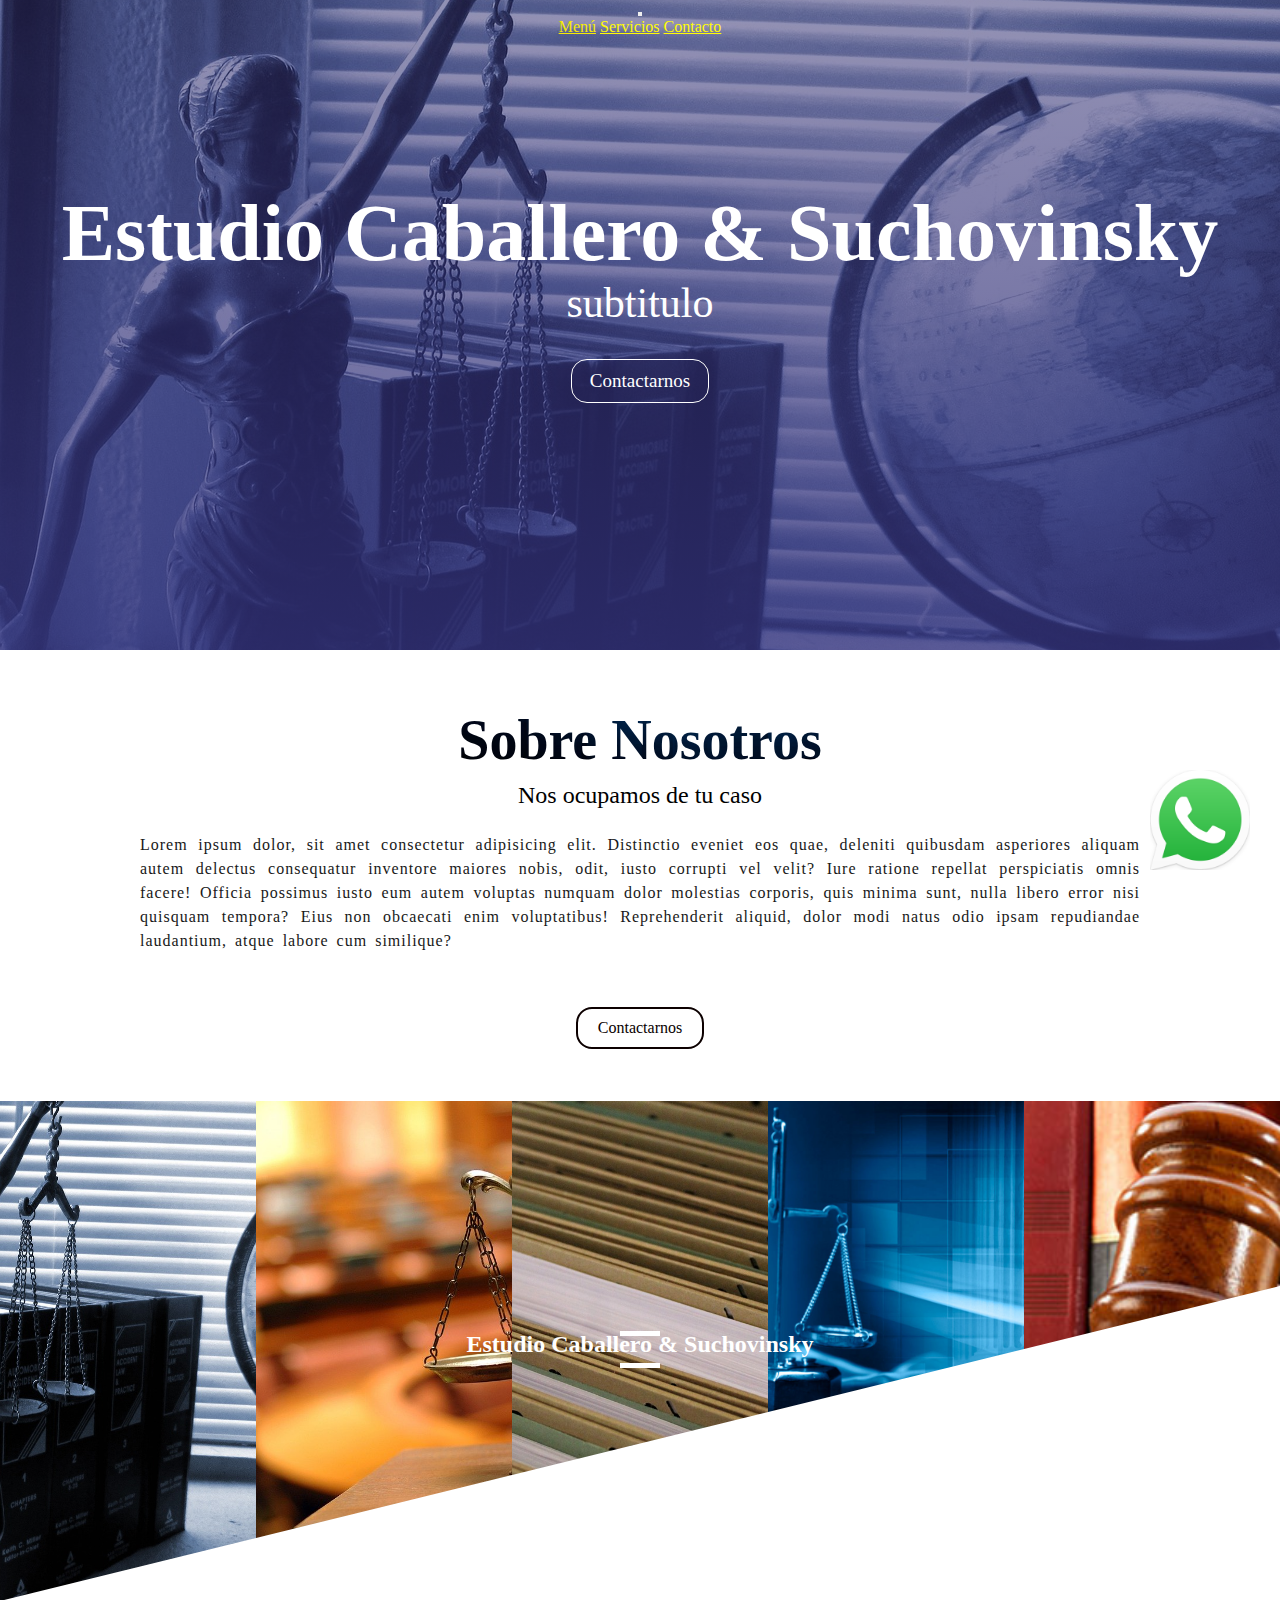
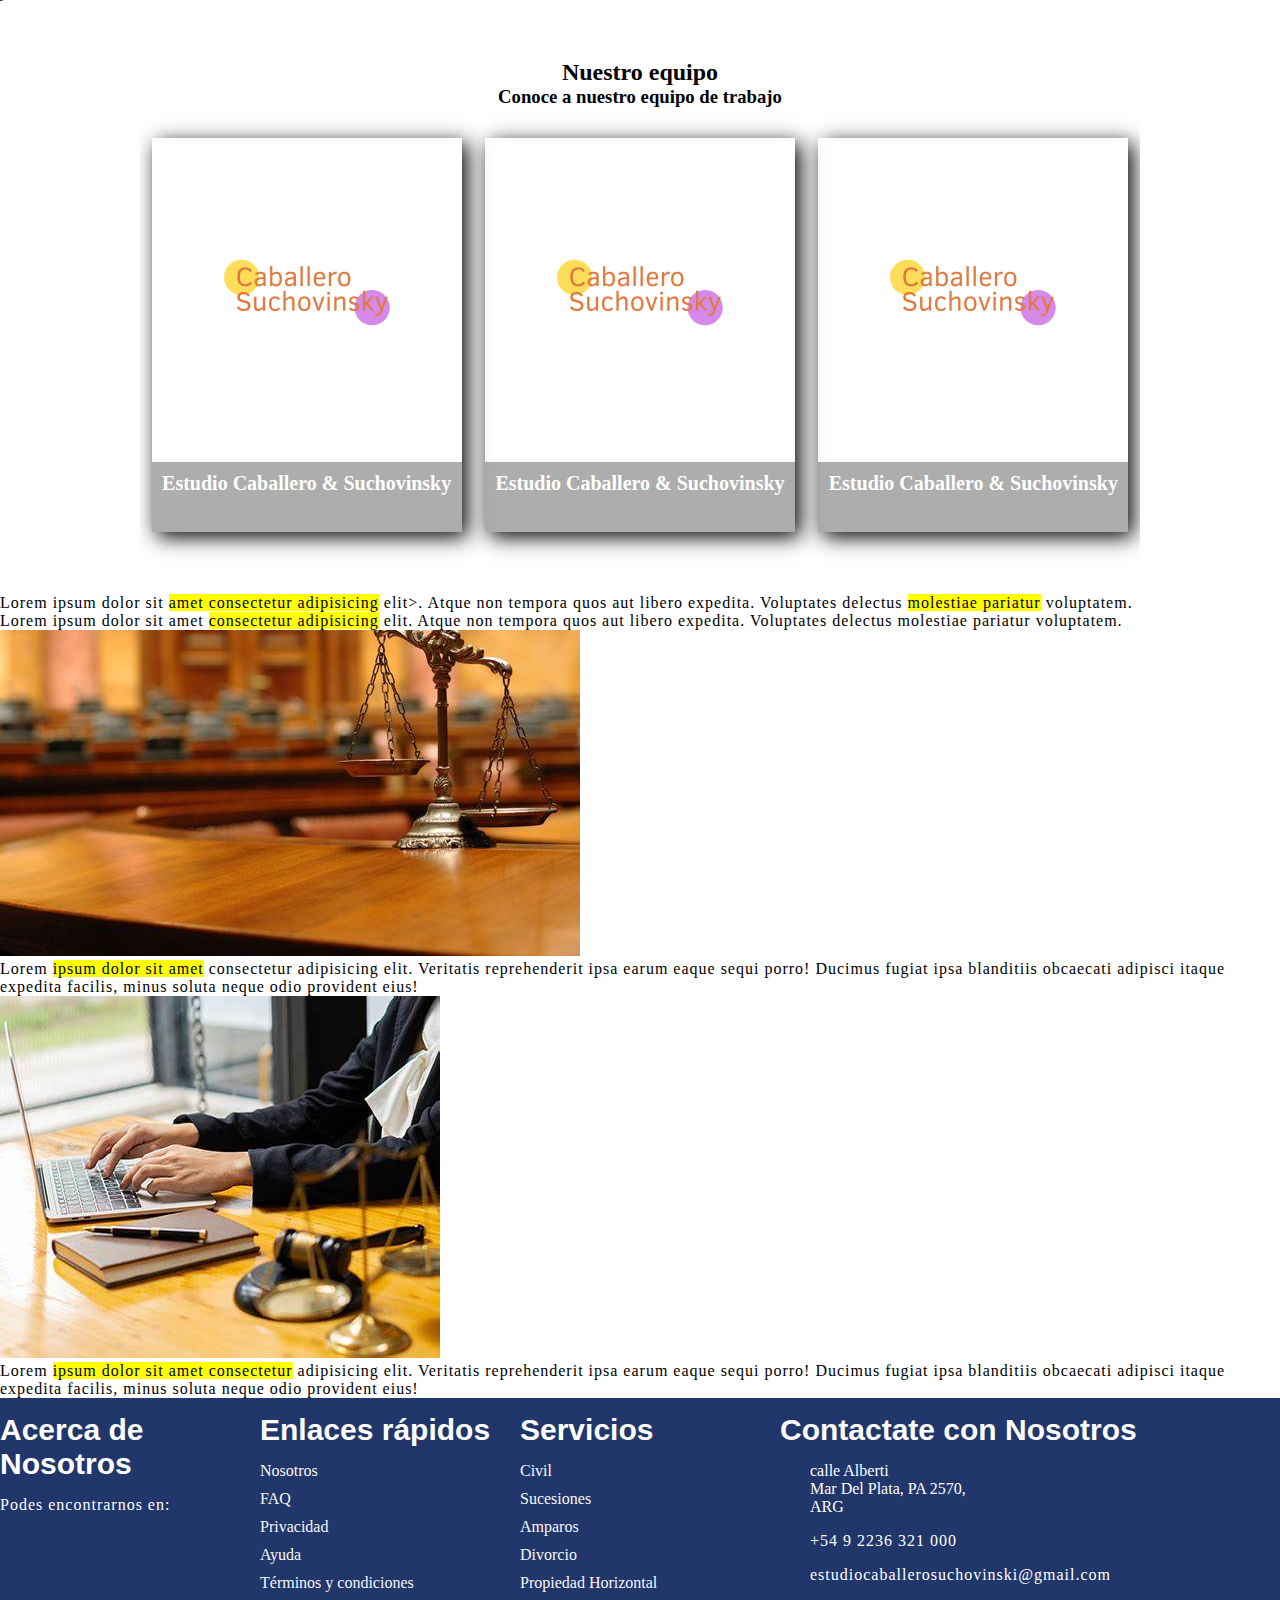
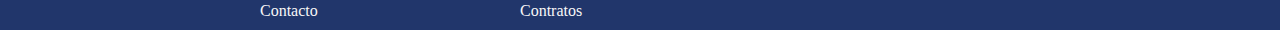
<file: index.html>
<!DOCTYPE html>
<html lang="en">

<head>
  <meta charset="UTF-8">
  <meta name="viewport" content="width=device-width, initial-scale=1.0">
  <meta http-equiv="X-UA-Compatible" content="ie=edge">
  <link rel="preconnect" href="https://fonts.googleapis.com">
  <link rel="preconnect" href="https://fonts.gstatic.com" crossorigin>
  <link href="https://fonts.googleapis.com/css2?family=Open+Sans:ital,wght@0,300..800;1,300..800&display=swap"
    rel="stylesheet">
  <title>Estudio Caballero & Suchovinsky</title>
  <link href="https://cdn.jsdelivr.net/npm/bootstrap@5.2.3/dist/css/bootstrap.min.css" rel="stylesheet"
    integrity="sha384-rbsA2VBKQhggwzxH7pPCaAqO46MgnOM80zW1RWuH61DGLwZJEdK2Kadq2F9CUG65" crossorigin="anonymous">
  <link rel="stylesheet" href="https://cdn.jsdelivr.net/npm/bootstrap-icons@1.11.1/font/bootstrap-icons.css"
    integrity="sha384-4LISF5TTJX/fLmGSxO53rV4miRxdg84mZsxmO8Rx5jGtp/LbrixFETvWa5a6sESd" crossorigin="anonymous">
  <link rel="stylesheet" href="/css/style.css" </head>

<body>
  <header>
    <!*❗❗❗Navbar Boostrap --->
      <nav class="navbar fixed-top navbar-expand-lg">
        <div class="container-fluid">
          <a class="navbar-brand" href="#"></a>
          <button class="navbar-toggler" type="button" data-bs-toggle="collapse" data-bs-target="#navbarNavAltMarkup"
            aria-controls="navbarNavAltMarkup" aria-expanded="false" aria-label="Toggle navigation">
            <span class="navbar-toggler-icon"></span>
          </button>
          <div class="collapse navbar-collapse" id="navbarNavAltMarkup">
            <div class="navbar-nav">
              <a class="nav-link active" aria-current="page" href="/index.html">Menú</a>
              <a class="nav-link" href="/pages/Productos.html">Servicios</a>
              <a class="nav-link" href="/pages/contacto.html">Contacto</a>
            </div>
          </div>
        </div>
      </nav>
      <!*❗❗❗Navbar Boostrap-->
        <div class="textos">
          <h1 class="titulo">Estudio Caballero & Suchovinsky</h1>
          <h3 class="subtitulo">subtitulo</h3>
          <a href="#" class="boton">Contactarnos</a>
        </div>
        <!--<div class="sesgoabajo"></div>-->
  </header>
  <main>
    <section class="acerca de">
      <div class="contenedor">
        <h2 class="sobre-nosotros">Sobre Nosotros</h2>
        <h3 class="Slogan">Nos ocupamos de tu caso</h3>
        <p class="parrafo">Lorem ipsum dolor, sit amet consectetur adipisicing elit. Distinctio eveniet eos
          quae, deleniti quibusdam asperiores aliquam autem delectus consequatur inventore maiores nobis,
          odit, iusto corrupti vel velit? Iure ratione repellat perspiciatis omnis facere! Officia possimus
          iusto eum autem voluptas numquam dolor molestias corporis, quis minima sunt, nulla libero error nisi
          quisquam tempora? Eius non obcaecati enim voluptatibus! Reprehenderit aliquid, dolor modi natus odio
          ipsam repudiandae laudantium, atque labore cum similique?</p>
        <a href="#" class="boton">Contactarnos</a>
      </div>
    </section>
    <section class="galeria">
      <div class="sesgoarriba"></div>
      <div class="imagenes"><img src="/img/encabezado.jpg" alt=""></div>
      <div class="imagenes"><img src="/img/encabezado2.jpg" alt=""></div>
      <div class="imagenes"><img src="/img/archivo.jpg" alt=""></div>
      <div class="imagenes"><img src="/img/cropped-lawyer-montreal-legal-help.jpg" alt=""></div>
      <div class="imagenes"><img src="/img/1807700.jpg" alt=""></div>
      <div class="encima">
        <div data-aos="fade-up" data-aos-anchor-placement="bottom-bottom">
        </div>
        <h2>Estudio Caballero & Suchovinsky</h2>
        <div></div>
      </div>
      <div class="sesgoabajo"></div>
    </section>
    <seccion class="miembros">
      <div class="contenedor">
        <h2 class="sobre-Nosotros">Nuestro equipo</h2>
        <h3 class="slogan">Conoce a nuestro equipo de trabajo</h3>
        <div class="cards">
          <div class="card">
            <img src="/img/49790576_transparent.png" alt="">
            <div class="Intro">
              <h4>Estudio Caballero & Suchovinsky</h4>
              <p class="tarjeta">Lorem ipsum dolor sit amet consectetur adipisicing elit. Neque corrupti earum, dicta
                voluptas dignissimos, aut velit ad vitae sit, iusto maxime exercitationem</p>
            </div>
          </div>
          <div class="card">
            <img src="/img/49790576_transparent.png" alt="">
            <div class="Intro">
              <h4>Estudio Caballero & Suchovinsky</h4>
              <p class="tarjeta">Lorem ipsum dolor sit amet consectetur adipisicing elit. Neque corrupti earum, dicta
                voluptas dignissimos, aut velit ad vitae sit, iusto maxime exercitationem</p>
            </div>
          </div>
          <div class="card">
            <img src="/img/49790576_transparent.png" alt="">
            <div class="Intro">
              <h4>Estudio Caballero & Suchovinsky</h4>
              <p class="tarjeta">Lorem ipsum dolor sit amet consectetur adipisicing elit. Neque corrupti earum, dicta
                voluptas dignissimos, aut velit ad vitae sit, iusto maxime exercitationem</p>
            </div>
          </div>
        </div>
      </div>
    </seccion>
    <!! ✨INICIO Grilla BOOSTRAP✨-->
      <section class="containerGB">
        <div class="row d-flex align-items-center text-center">
          <div class="col-lg-8 col-md-12">
            <p>Lorem ipsum dolor sit <mark> amet consectetur adipisicing</mark> elit>. Atque non tempora quos aut libero
              expedita. Voluptates
              delectus <mark> molestiae pariatur</mark> voluptatem.</p>
            <p>Lorem ipsum dolor sit amet <mark>consectetur adipisicing</mark> elit. Atque non tempora quos aut libero
              expedita.
              Voluptates delectus molestiae pariatur voluptatem.</p>
          </div>
          <img class="col-lg-4 col-md-12" src="/img/grisBsstrp1.jpg" alt="">
        </div>
      </section>
      <section class="containerGB">
        <div class="row d-flex align-items-center text-center">
          <p class="col-lg-4 col-md-6">Lorem <mark>ipsum dolor sit amet</mark> consectetur adipisicing elit. Veritatis
            reprehenderit ipsa earum eaque sequi porro! Ducimus fugiat ipsa blanditiis obcaecati adipisci itaque
            expedita facilis, minus soluta neque odio provident eius!</p>
          <img class="col-lg-4 col-md-6" src="/img/GrillaBstrp2.jpeg" alt="">
          <p class="col-lg-4 col-md-12">Lorem <mark>ipsum dolor sit amet consectetur</mark> adipisicing elit. Veritatis
            reprehenderit ipsa earum eaque sequi porro! Ducimus fugiat ipsa blanditiis obcaecati adipisci itaque
            expedita facilis, minus soluta neque odio provident eius!</p>
        </div>
      </section>
      <!! ✨FIN Grilla BOOSTRAP✨-->
        <!--  <section class="fondo">-->
        <!-- <div class="sesgoarriba"></div>-->
        <!--<div class="contenedor">
                <h2 class="titulo-patrocinadores">Nuestros Clientes</h2>
                <h3 class="subtitulo-patrocinadores">Conoce a algunos de nuestros Clientes</h3>
                <div class="clientes">
                    <div class="cliente"><img src="/img/49790576_transparent.png" alt=""></div>
                    <div class="cliente"><img src="/img/49790576_transparent.png" alt=""></div>
                    <div class="cliente"><img src="/img/49790576_transparent.png" alt=""></div>
                </div>
                <h3 class="subtitulo.patrocinadores especial">y muchos más Clientes</h3>
            </div>
          <div class="sesgoabajo-unico"></div>-->
        <!--</section> -->
  </main>
  <div class="fixed">
    <a href="https://wa.me/2236321251/?text=tu%20texto%20personalizado"><img src="/img/Whtspp.png" alt="" /></a>
  </div>
  <footer>
    <!--- <div class="contenedor">
       <!--     <h2 class="titulo-footer">Contactanos</h2>
       <!--     <h3 class="subtitulo-footer">Lo apreciariamos mucho</h3>
       <!--     <div class="footer">
      <!---          <form action="">
      <!---              <input type="text" name="" id="" placeholder="Nombre">
      <!---              <input type="email" name="" id="" placeholder="Email">
      <!---              <textarea name="" id="" cols="30" rows="10"></textarea>
      <!---              <input type="submit" value="">
      <!---          </form>
      <!---      </div>
      <!---  </div>-->
    <footer class="contactoE">
      <div class="containerF">
        <div class="sec aboutus">
          <h2>Acerca de Nosotros</h2>
          <p>Podes encontrarnos en:</p>
          <ul class="sci">
            <li><a href="#"><i class="bi bi-instagram"></i></a></li>
            <li><a href="#"><i class="bi bi-facebook"></i></a></li>
            <li><a href="#"><i class="bi bi-youtube"></i></i></a></li>
            <li><a href="#"><i class="bi bi-twitter-x"></i></a></li>
        </div>
        <div class="sec quicklins">
          <h2>Enlaces rápidos</h2>
          <ul>
            <li><a href="#">Nosotros</a></li>
            <li><a href="#">FAQ</a></li>
            <li><a href="#">Privacidad</a></li>
            <li><a href="#">Ayuda</a></li>
            <li><a href="#">Términos y condiciones</a></li>
            <li><a href="#">Contacto</a></li>
          </ul>
        </div>
        <div class="sec quicklins">
          <h2>Servicios</h2>
          <ul>
            <li><a href="#">Civil</a></li>
            <li><a href="#">Sucesiones</a></li>
            <li><a href="#">Amparos</a></li>
            <li><a href="#">Divorcio</a></li>
            <li><a href="#">Propiedad Horizontal</a></li>
            <li><a href="#">Contratos</a></li>
          </ul>
        </div>
        <div class="sec contact">
          <h2>Contactate con Nosotros</h2>
          <ul class="info">
            <li>
              <span><i class="bi bi-geo-alt"></i></span>
              <span>calle Alberti<br>
                Mar Del Plata, PA 2570,<br>ARG</span>
            </li>
            <li>
              <span><i class="bi bi-telephone"></i></span>
              <p><a href="tel:+5499999">+54 9 2236 321 000</a></p>
            </li>
            <li>
              <span><i class="bi bi-envelope-at"></i></span>
              <p><a href="mailto:micorreo@gmail.com">estudiocaballerosuchovinski@gmail.com</a></p>
            </li>
          </ul>
        </div>
      </div>
    </footer>

    <script src="https://cdn.jsdelivr.net/npm/bootstrap@5.2.3/dist/js/bootstrap.bundle.min.js"
      integrity="sha384-kenU1KFdBIe4zVF0s0G1M5b4hcpxyD9F7jL+jjXkk+Q2h455rYXK/7HAuoJl+0I4"
      crossorigin="anonymous"></script>
    <script src="https://unpkg.com/aos@2.3.1/dist/aos.js"></script>
    <script>
      AOS.init();
    </script>
</body>

</html>
</file>
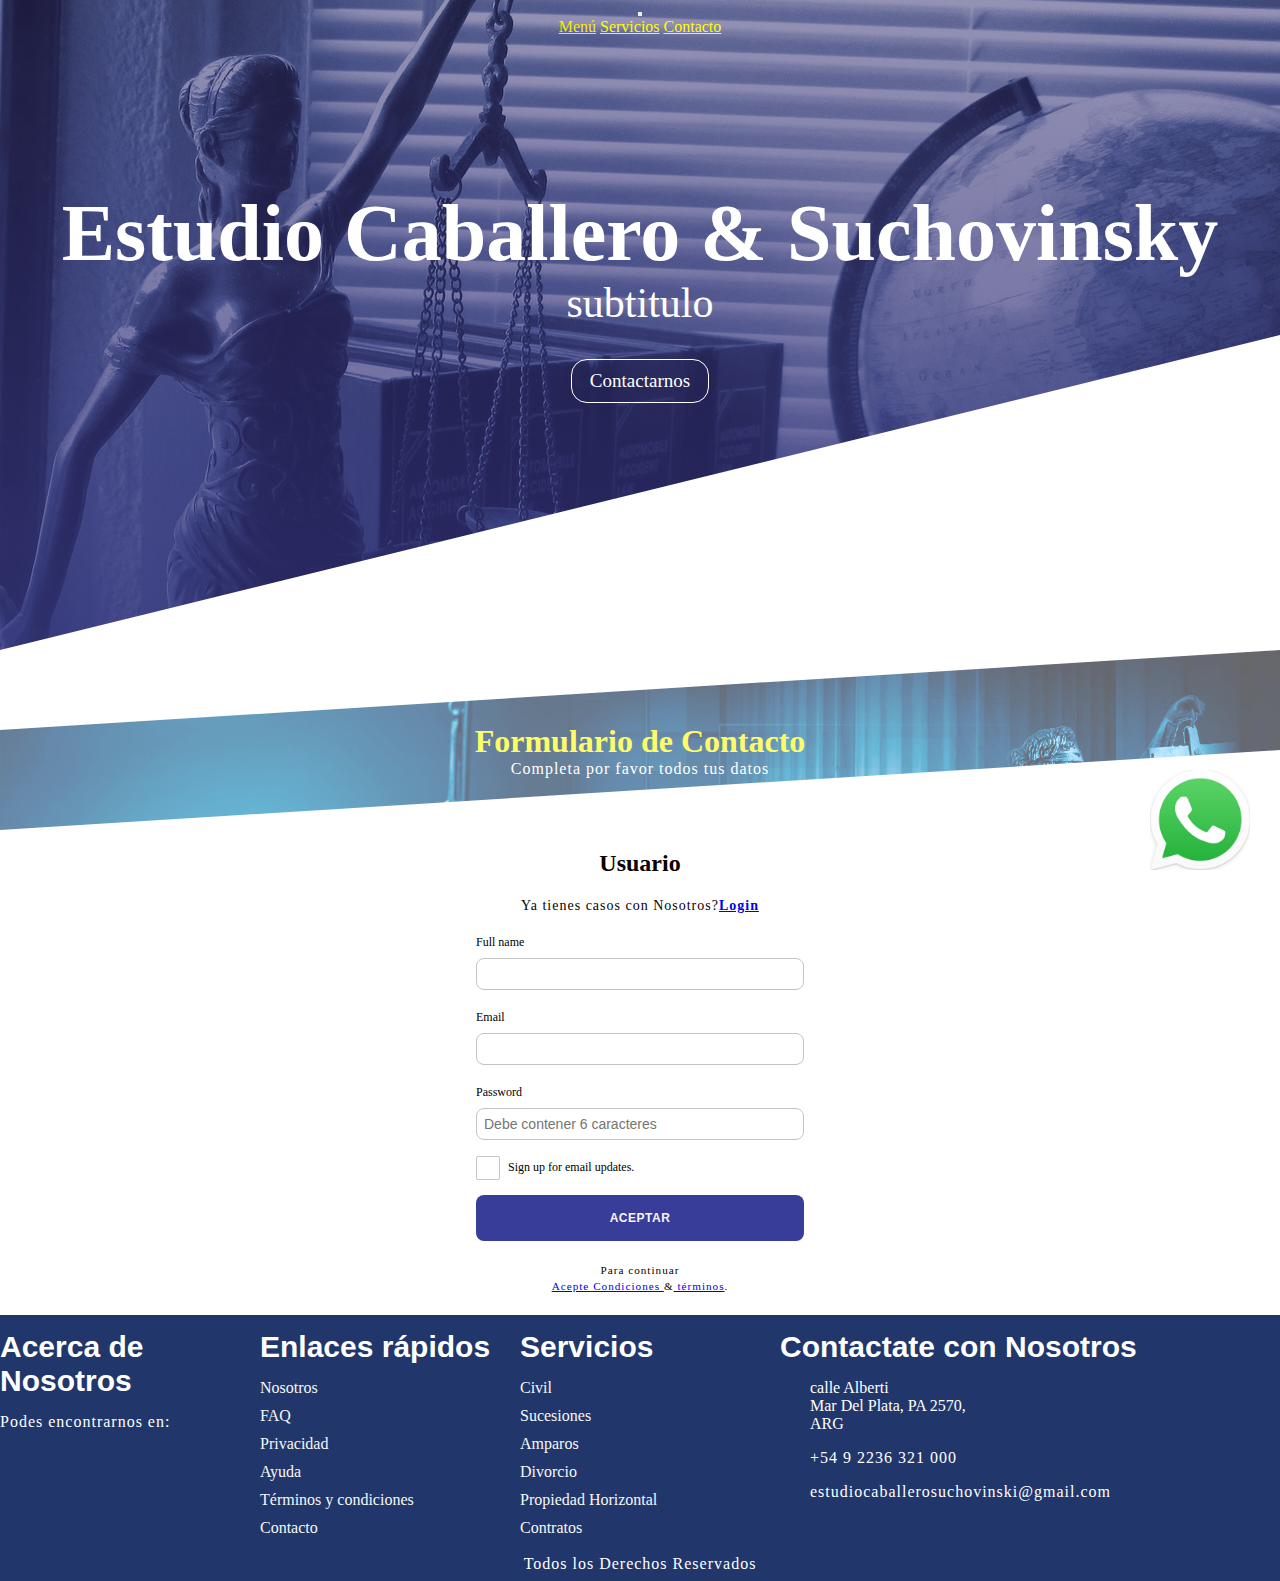
<file: pages/contacto.html>
<!DOCTYPE html>
<html lang="en">

<head>
    <meta charset="UTF-8">
    <meta name="viewport" content="width=device-width, initial-scale=1.0">
    <meta http-equiv="X-UA-Compatible" content="ie=edge">
    <link rel="preconnect" href="https://fonts.googleapis.com">
    <link rel="preconnect" href="https://fonts.gstatic.com" crossorigin>
    <link href="https://fonts.googleapis.com/css2?family=Open+Sans:ital,wght@0,300..800;1,300..800&display=swap"
        rel="stylesheet">
    <title>Estudio Caballero & Suchovinsky</title>
    <link href="https://cdn.jsdelivr.net/npm/bootstrap@5.2.3/dist/css/bootstrap.min.css" rel="stylesheet"
        integrity="sha384-rbsA2VBKQhggwzxH7pPCaAqO46MgnOM80zW1RWuH61DGLwZJEdK2Kadq2F9CUG65" crossorigin="anonymous">
    <link rel="stylesheet" href="https://cdn.jsdelivr.net/npm/bootstrap-icons@1.11.1/font/bootstrap-icons.css"
        integrity="sha384-4LISF5TTJX/fLmGSxO53rV4miRxdg84mZsxmO8Rx5jGtp/LbrixFETvWa5a6sESd" crossorigin="anonymous">
    <link rel="stylesheet" href="/css/style.css" </head>
    <a name="top"></a>

<body>
    <header>
        <!❗❗❗Navbar Boostrap --->
            <nav class="navbar fixed-top navbar-expand-lg">
                <div class="container-fluid">
                    <a class="navbar-brand" href="#"></a>
                    <button class="navbar-toggler" type="button" data-bs-toggle="collapse"
                        data-bs-target="#navbarNavAltMarkup" aria-controls="navbarNavAltMarkup" aria-expanded="false"
                        aria-label="Toggle navigation">
                        <span class="navbar-toggler-icon"></span>
                    </button>
                    <div class="collapse navbar-collapse" id="navbarNavAltMarkup">
                        <div class="navbar-nav">
                            <a class="nav-link active" aria-current="page" href="/index.html">Menú</a>
                            <a class="nav-link" href="/pages/Productos.html">Servicios</a>
                            <a class="nav-link" href="/pages/contacto.html">Contacto</a>
                        </div>
                    </div>
                </div>
            </nav>
            <!*❗❗❗Navbar Boostrap-->
                <div class="textos">
                    <h1 class="titulo">Estudio Caballero & Suchovinsky</h1>
                    <h3 class="subtitulo">subtitulo</h3>
                    <a href="#" class="boton">Contactarnos</a>
                </div>
                <div class="sesgoabajo"></div>
    </header>
    <main>
        <div class="split-screen">
            <div class="left">
                <section class="copy">
                    <h1>Formulario de Contacto</h1>
                    <p>Completa por favor todos tus datos</p>
                </section>
            </div>
            <div class="right">
                <form>
                    <section class="copy">
                        <h2>Usuario</h2>
                        <div class="login-container">
                            <p>Ya tienes casos con Nosotros?<a href="#"><strong>Login</strong></a></p>
                        </div>
                    </section>
                    <div class="input-container name">
                        <label for="fname">Full name</label>
                        <input id="fname" name="fname" type="text">
                    </div>
                    <div class="input-container email">
                        <label for="email">Email</label>
                        <input id="email" name="email" type="email">
                    </div>
                    <div class="input-container password">
                        <label for="password">Password</label>
                        <input id="password" name="password" placeholder="Debe contener 6 caracteres" type="password">
                        <i class="far fa-eye-slash"></i>
                    </div>
                    <div class="input-container cta">
                        <label class="checkbox-container">
                            <input type="checkbox">
                            <span class="checkmark"></span>
                            Sign up for email updates.
                        </label>
                    </div>
                    <button class="signup-btn" type="submit">Aceptar</button>
                    <section class="copy legal">
                        <p><span class="small">Para continuar <br><a href="#">Acepte Condiciones </a>&amp;<a href="#">
                                    términos</a>.</span></p>
                    </section>
                </form>
            </div>
        </div>
        <!--🔔Se anula esta section porque se agrega un footer GRID🔔-->
        <!--<section>
            <br>
            <h3>Ubicación</h3>
            <section class="contactame">
                <div>
                    <img src="/img/mapaC.png" alt="">
                    <p>Calle Alberti 2570</p>
                </div>
                <br>
                <div>
                    <img src="/img/telefonoC.png" alt="">
                    <p> 0223411111</p>
                </div>
                <br>
                <div>
                    <img src="/img/emailC.png" alt="">
                    <p>estudiocaballerosuchovinski@gmail.com</p>
                </div>
                <br>
            </section>🔔Se anula esta section porque se agrega un footer GRID🔔-->
        <!MAPA LO DESACTIVO PARA TRABAJARLO CON OTRO DISEÑO DE PÁGINA EN UN FUTURO-->
            <!-- <iframe 
                src="https://www.google.com/maps/embed?pb=!1m18!1m12!1m3!1d3143.7200673655916!2d-57.555209723364136!3d-38.006989445107244!2m3!1f0!2f0!3f0!3m2!1i1024!2i768!4f13.1!3m3!1m2!1s0x9584dc1e19f0c5f1%3A0x76b6a6e8b55a8980!2sFIZ%2C%20Alberti%202570%2C%20B7600%20Mar%20del%20Plata%2C%20Provincia%20de%20Buenos%20Aires!5e0!3m2!1ses-419!2sar!4v1709762713359!5m2!1ses-419!2sar"
                width="400" height="300" style="border:0;" allowfullscreen="" loading="lazy"
                referrerpolicy="no-referrer-when-downgrade">
                </iframe>-->
    </main>
    <div class="fixed">
        <a href="https://wa.me/2236321251/?text=tu%20texto%20personalizado"><img src="/img/Whtspp.png" alt="" /></a>
    </div>
    <footer class="contactoE">
        <div class="containerF">
            <div class="sec aboutus">
                <h2>Acerca de Nosotros</h2>
                <p>Podes encontrarnos en:</p>
                <ul class="sci">
                    <li><a href="#"><i class="bi bi-instagram"></i></a></li>
                    <li><a href="#"><i class="bi bi-facebook"></i></a></li>
                    <li><a href="#"><i class="bi bi-youtube"></i></i></a></li>
                    <li><a href="#"><i class="bi bi-twitter-x"></i></a></li>
            </div>
            <div class="sec quicklins">
                <h2>Enlaces rápidos</h2>
                <ul>
                    <li><a href="#">Nosotros</a></li>
                    <li><a href="#">FAQ</a></li>
                    <li><a href="#">Privacidad</a></li>
                    <li><a href="#">Ayuda</a></li>
                    <li><a href="#">Términos y condiciones</a></li>
                    <li><a href="#">Contacto</a></li>
                </ul>
            </div>
            <div class="sec quicklins">
                <h2>Servicios</h2>
                <ul>
                    <li><a href="#">Civil</a></li>
                    <li><a href="#">Sucesiones</a></li>
                    <li><a href="#">Amparos</a></li>
                    <li><a href="#">Divorcio</a></li>
                    <li><a href="#">Propiedad Horizontal</a></li>
                    <li><a href="#">Contratos</a></li>
                </ul>
            </div>
            <div class="sec contact">
                <h2>Contactate con Nosotros</h2>
                <ul class="info">
                    <li>
                        <span><i class="bi bi-geo-alt"></i></span>
                        <span>calle Alberti<br>
                            Mar Del Plata, PA 2570,<br>ARG</span>
                    </li>
                    <li>
                        <span><i class="bi bi-telephone"></i></span>
                        <p><a href="tel:+5499999">+54 9 2236 321 000</a></p>
                    </li>
                    <li>
                        <span><i class="bi bi-envelope-at"></i></span>
                        <p><a href="mailto:micorreo@gmail.com">estudiocaballerosuchovinski@gmail.com</a></p>
                    </li>
                </ul>
            </div>
        </div>
    </footer>
    <div class="copyrightText">
        <p>Todos los Derechos Reservados</p>
    </div>
</body>

</html>
</file>
<file: css/style.css>
@import url("https://fonts.googleapis.com/css2?family=Open+Sans:ital,wght@0,300..800;1,300..800&family=Poppins:ital,wght@0,100;0,200;0,300;0,400;0,500;0,600;0,700;0,800;0,900;1,100;1,200;1,300;1,400;1,500;1,600;1,700;1,800;1,900&display=swap");
* {
  margin: 0;
  padding: 0;
  box-sizing: border-box;
}

/*?comentario*/
/**comentario*/
/*!comentario*/


body {
  /*font-family: "Open Sans", sans-serif;*/
  font-size: 16px;
}

.navbar a.nav-link.active {
  color: rgb(246, 234, 4);
}

.navbar a.nav-link.active:hover {
  color: rgb(251, 251, 250);
}

.navbar a {
  color: #fffb05;
}

.navbar a:hover {
  font-size: 20px;
  color: rgb(250, 250, 248);
  text-decoration: underline;
  text-decoration-color: aqua;
}

header {
  width: 100%;
  height: 650px;
  background:linear-gradient(rgba(49, 46, 112, 0.522), rgba(53, 53, 130, 0.911) ) , url(/img/encabezado.jpg);
  background-attachment: fixed;
  background-position: center;
  background-size: cover;
  position: relative;
  overflow: hidden;
  color: white;
  text-align: center;
  /*-si quisiera dejar cabecera fija*/
  /*position:fixed ;*/
  z-index: 1;
}

header .textos {
  margin-top: 152px;
  position: sticky;
  z-index: 1;
}

header .titulo {
  padding: 0;
  font-size: 80px;
  position: sticky;
  z-index: 1;
}

header .subtitulo {
  font-size: 42px;
  font-weight: 300;
  margin-bottom: 32px;
}

.boton {
  display: inline-block;
  padding: 10px;
  width: 138px;
  border: 1.5px solid #fff;
  color: #fff;
  font-size: 19px;
  text-align: center;
  text-decoration: none;
  border-radius: 16px;
}

.sesgoabajo {
  z-index: 10;
  position: absolute;
  bottom: 0;
  left: 0;
  border-width: 0 0 35vh 100vw;
  border-style: solid;
  border-color: transparent transparent #fff transparent;
}

.sesgoarriba {
  z-index: 10;
  position: absolute;
  top: 0;
  left: 0;
  border-width: 0 0 35vh 100vw;
  border-style: solid;
  border-color: #fff transparent transparent transparent;
}

.contenedor {
  text-align: center;
  padding: 10px;
  width: 90%;
  max-width: 1000px;
  margin: auto;
  margin-top: 6px;
  overflow: hidden;
  padding: 52px 0;
}

.sobre-nosotros {
  text-align: center;
  font-size: 56px;
  margin-bottom: 10px;
  font-weight: 600;
  color: transparent;
  background: url(/img/cropped-lawyer-montreal-legal-help.jpg);
  background-size: cover;
  background-position-y: 700px;
  background-clip: text;
  -webkit-background-clip: text;
  -webkit-text-fill-color: transparent;
}

.Slogan {
  font-size: 24px;
  font-weight: 300;
  text-align: center;
  margin-bottom: 24px;
}

.parrafo {
  margin-bottom: 30px;
  font-weight: 300;
  text-align: justify;
  line-height: 24px;
  word-spacing: 3px;
  color: rgb(24, 24, 24);
  visibility: visible;
}

.contenedor .boton {
  display: inline-block;
  padding: 10px;
  width: 128px;
  font-weight: 300;
  border: 2px solid #0c0000;
  color: #090000;
  font-size: 16px;
  text-align: center;
  text-decoration: none;
  border-radius: 16px;
  margin-top: 24px;
}

.galeria {
  width: 100%;
  height: 500px;
  overflow: hidden;
  display: flex;
  position: relative;
}

.imagenes {
  width: 20%;
  height: 500px;
  overflow: hidden;
  position: relative;
}

.imagenes img {
  width: 100%;
  height: 100%;
  object-fit: cover;
}

.encima {
  position: absolute;
  top: 0;
  left: 0;
  width: 100%;
  height: 100%;
  /*background: rgba(52, 73, 94, 0.815);*/
  background: transparent;
}

.encima h2 {
  position: relative;
  top: 45%;
  text-align: center;
  color: #fff;
}

.encima div {
  position: relative;
  display: block;
  top: 46%;
  width: 40px;
  height: 5px;
  background: #fff;
  margin: auto;
}

.miembros {
  display: flex;
}

.miembros .contenedor .cards {
  justify-content: space-around;
  align-items: center;
}

.cards {
  display: flex;
  justify-content: space-between;
  margin-top: 20px;
  clip-path: polygon( 27% 2%99% 2%100% 60%99% 97%1% 98%0 57%0 26%); 
}

.cards .card {
  position: relative;
  padding: 30px;
  margin: 10px;
  box-shadow: 5px 5px 20px black;
  
}

.cards .card img {
  align-items: center;
  width: 250px;
  height: 250px;
  margin-bottom: 80px;
  /*border-style: none none groove;*/
  transition: background-color 0.5s ease;
  
}

.card h4 {
  font-size: 20px;
}

.card p.tarjeta {
  font-size: 15px;
  margin: 0px;
  visibility: hidden;
  opacity: 0;
}

.Intro {
  height: 70px;
  width: 310px;
  padding: 10px;
  box-sizing: border-box;
  position: absolute;
  background: rgba(87, 86, 86, 0.482);
  bottom: 00px;
  left: 0;
  right: 0;
  color: white;
  transition: 0.5s;
}

.intro h4 {
  font-size: 500px;
  padding: 0;
}

.intro .div {
  height: 120px;
}

.card:hover {
  cursor: pointer;
}

.card:hover .Intro {
  height: 180px;
  bottom: 0px;
  background: rgba(181, 118, 46, 0.345);
}

.card:hover p {
  opacity: 100;
  visibility: visible;
}

.card:hover img {
  transform: rotate(-2deg);
  transform: scale(1.1) rotate(0deg);
  transform: scale(1.2);
}
.containerGB img {
  transition: all 0.5s ease-in-out;
}
img:hover {
  -webkit-transform: rotateY(180deg);
  -webkit-transform-style: preserve-3d;
  transform: rotateY(180deg);
  transform-style: preserve-3d;
}
p {
  letter-spacing: 1px;
}
.fixed img {
  width: 100px;
  position: fixed;
  bottom: 30px;
  right: 30px;
  z-index: 10;
}

.carousel-inner img {
  max-width: 100%;
  height: auto;
  background-position: center;
  background-repeat: non-repeat;
  background-size: cover;
}

.carousel-inner h5 {
  font-family: Verdana, Geneva, Tahoma, sans-serif;
  font-size: 50px;
}

.carousel-inner p {
  font-family: Verdana, Geneva, Tahoma, sans-serif;
  font-size: 30px;
}

.carousel slide {
  margin-top: 10px;
  margin-bottom: 10px;
}

.carousel slide img {
  height: 65vh;
}

.small {
  font-size: 80%;
  text-align: center;
}

.split-screen {
  display: flex;
  flex-direction: column;
}

.copy h1 {
  color: #fffb05;
  font-weight: 800;
  opacity: 100;
}

.left {
  height: 200px;
  background: url(/img/cropped-lawyer-montreal-legal-help.jpg);
  background-size: cover;
  opacity: 0.6;
  /*max-width:75%;*/
  clip-path: polygon(0% 40%, 100% 0%, 100% 50%, 0% 90%);
  /*background-image: linear-gradient(26deg, transparent 0%, blue 85% 0%,transparent 85%);*/
}

.left,
.right {
  display: flex;
  justify-content: center;
  align-items: center;
}

.left .copy {
  color: white;
  text-align: center;
  -webkit-font-smoothing: antialiased;
  -moz-osx-font-smoothing: grayscale;
}

.left p {
  font-weight: 400;
}

.right .copy {
  color: rgb(9, 1, 1);
  text-align: center;
}

.right .copy p {
  margin: 1.5em 0;
  font-size: 0.875rem;
}

.right form {
  width: 328px;
}

form input[type="text"],
form input[type="email"],
form input[type="password"] {
  display: block;
  width: 100%;
  box-sizing: border-box;
  border-radius: 8px;
  border: 1px solid #c4c4c4;
  padding: 0.5em;
  margin-bottom: 1.25rem;
  font-size: 0.875rem;
}

label {
  display: block;
  margin-bottom: 0.5rem;
  font-size: 0.75rem;
}

.input-container.password {
  position: relative;
}

.input-container.password i {
  position: absolute;
  top: 42px;
  right: 16px;
}

.checkbox-container input {
  position: absolute;
  opacity: 0;
  cursor: pointer;
  height: 0;
  width: 0;
}

.checkbox-container {
  display: block;
  position: relative;
  padding-left: 2rem;
  cursor: pointer;
  user-select: none;
  margin: 0 0 1.25rem 0;
}

.checkbox-container input:checked ~ .checkmark {
  background-color: rgb(22, 2, 41);
  border: 1px solid rgb(22, 2, 41);
}

.checkmark {
  position: absolute;
  width: 24px;
  height: 24px;
  background: white;
  border: 1px solid #c4c4c4;
  border-radius: 2px;
  top: -4px;
  left: 0;
}

.checkmark:after {
  content: "";
  position: absolute;
  display: none;
}

.checkbox-container input:checked ~ .checkmark:after {
  display: block;
}

.checkbox-container .checkmark:after {
  border: solid white;
  border-width: 0 3px 3px 0;
  width: 5px;
  height: 10px;
  left: 8px;
  top: 4px;
  transform: rotate(45deg);
}

button.signup-btn {
  display: block;
  width: 100%;
  background: #383d99;
  color: rgb(248, 245, 245);
  font-weight: 700;
  border: none;
  padding: 1rem;
  border-radius: 8px;
  font-size: 0.75rem;
  text-transform: uppercase;
  letter-spacing: 0.5px;
}

.signup-btn:hover {
  background: #9cb1e7;
  cursor: pointer;
}

.contactoE {
  display: grid;
  /*justify-content: end;*/
  align-content: end;
  margin: 0;
  position: relative;
  width: 100%;
  height: auto;
  padding: 50px 100x;
  background: #051c58e2;
  color: #fff;
}

.containerF {
  width: 100%;
  display: grid;
  grid-template-columns: 1fr 1fr 1fr 2fr;
  grid-gap: 10px;
}

.containerF h2 {
  position: relative;
  margin-top: 15px;
  margin-bottom: 15px;
  font-weight: 600;
  font-size: 30px;
  font-family: sans-serif;
  text-decoration: none;
}

.containerF h2:hover {
  text-decoration: underline;
  border-bottom: 2px;
  text-underline-offset: 10px;
  color: #fafaf7;
}

.sci {
  padding: 0;
  margin-top: 20px;
  display: grid;
  grid-template-columns: repeat(4, 50px);
  grid-gap: 5px;
  align-items: center;
}

.sci li {
  list-style: none;
  text-align: center;
}

.sci ul li {
  width: 30px;
  height: 30px;
  display: grid;
  justify-content: space-evenly;
  align-items: center;
  text-decoration: none;
  border-radius: 4px;
}

.sci li i:hover {
  color: #fff;
}

.sci li i:nth-child(1) {
  color: #fff;
  font-size: 20px;
}

.sci li i:nth-child(1):hover {
  color: #f5f102;
}

.sci li a .fa {
  color: #fff;
  width: 50px;
  height: 50px;
}

.quicklins {
  position: relative;
}

.quicklins li {
  list-style: none;
}

.quicklins li a {
  color: #f7f7f7;
  text-decoration: none;
  margin-bottom: 10px;
  display: inline-block;
}

.quicklins li a:hover {
  color: #fffb05;
}

.info {
  position: relative;
}

.info li {
  display: grid;
  grid-template-columns: 30px 1fr;
  margin-bottom: 16px;
}

.info li span:nth-child(1) {
  color: #fff;
  font-size: 20px;
}

.info li span {
  color: #fff;
}

.info a {
  color: #fff;
  text-decoration: none;
}

.info a:hover {
  color: #fdfd01;
}

.copyrightText {
  width: 100%;
  background: #051c58e2;
  padding: 8px 100px;
  text-align: center;
  color: #fff;
}

/*!--MEDIA QUERY CSS--*/
@media screen and (max-width: 992px) {
  * {
    margin: 0;
    margin: 0;
    padding: 0;
    box-sizing: border-box;
  }

  .cards {
    flex-direction: column;
  }

  .navbar-toggler-icon {
    background-color: #fffb05;
  }

  footer .contactoE {
    padding: 0px;
  }

  footer .containerF {
    grid-template-columns: repeat(4, 1fr);
  }
}

@media screen and (max-width: 664px) {
  header .titulo {
    font-size: 60px;
  }

  a.boton {
    color: #fffb05;
  }
}

/*@media screen and (max-width:349px){*/

/*    @media screen and (width <= 1197px){   
   h1.titulo{
    font-size: 30px;
    text-align:center;
   }
   h3.subtitulo{
    font-size: 20px;
    text-align: center;
   }
   a.boton{
    text-align: center;
   }
   
   .container-fluid{
    flex-direction: column;
   }

   .map-responsive {
    overflow:hidden;
    padding-bottom:300px; 
    position:relative;
    height:0;
}
.map-responsive iframe{
    left:0;
    top:0;
    height:100%;
    width:100%;
    position:absolute;
}
}
@media screen and (min-width: 900px) {
    .split-screen{
        flex-direction: row;
        height: 100vh;
    }
    .left,
    .right{
        display: flex;
        width: 50%;
        height: auto;
    }
    .contactoE{
        grid-template-columns: repeat(autofill,min-max(15rem,1fr));
    }
}*/
/*@media screen and (max-width: 993px) {
    .right form{
        width: 228px;
    }
    form input[type="text"],
    form input[type="email"],
    form input[type="password"] {
        display: inline-block;
        width: 100%;
    }*/
/*.left .copy{*/
/* color:white;*/
/*     text-align: center;
        -webkit-font-smoothing:antialiased;
        -moz-osx-font-smoothing:grayscale;
    }*/

/* width: 100%;
        box-sizing: border-box;
        border-radius: 8px;
        border: 1px solid #c4c4c4;
        padding: 0.5em;
        margin-bottom: 1.25rem;
        font-size: 0.875rem;
    }
    label{
        display: block;
        margin-bottom: 0.5rem;
        font-size: 0.75rem;
    }
    .input-container.password{
        position: relative;
    }    
    .input-container.password i{
        position: absolute;
        top:42px;
        right: 16px;
    }*/

@media screen and (max-width: 900px) {
  .contactoE {
    display: grid;
    padding: 0;
  }

  div.containerF{
    grid-template-columns: repeat(2, 4fr);
    display: inline-flexbox;
    justify-content: flex-start;
  }
}

@media screen and (max-width: 590px) {
  .contactoE {
    justify-content: center;
  }

  div.containerF {
    grid-template-columns: repeat(1, 4fr);
    display: inline-flexbox;
    justify-content: center;
  }
}

@media screen and (max-width: 362px) {
  .contactoE {
    justify-content: center;
    grid-area: auto;

    div.containerF {
      --bs-body-line-height: 0;
      grid-area: auto;
    }
  }

  @media screen and (max-width: 351px) {
    .div.input-container.name {
      width: 20px;
    }
  }
}
</file>
